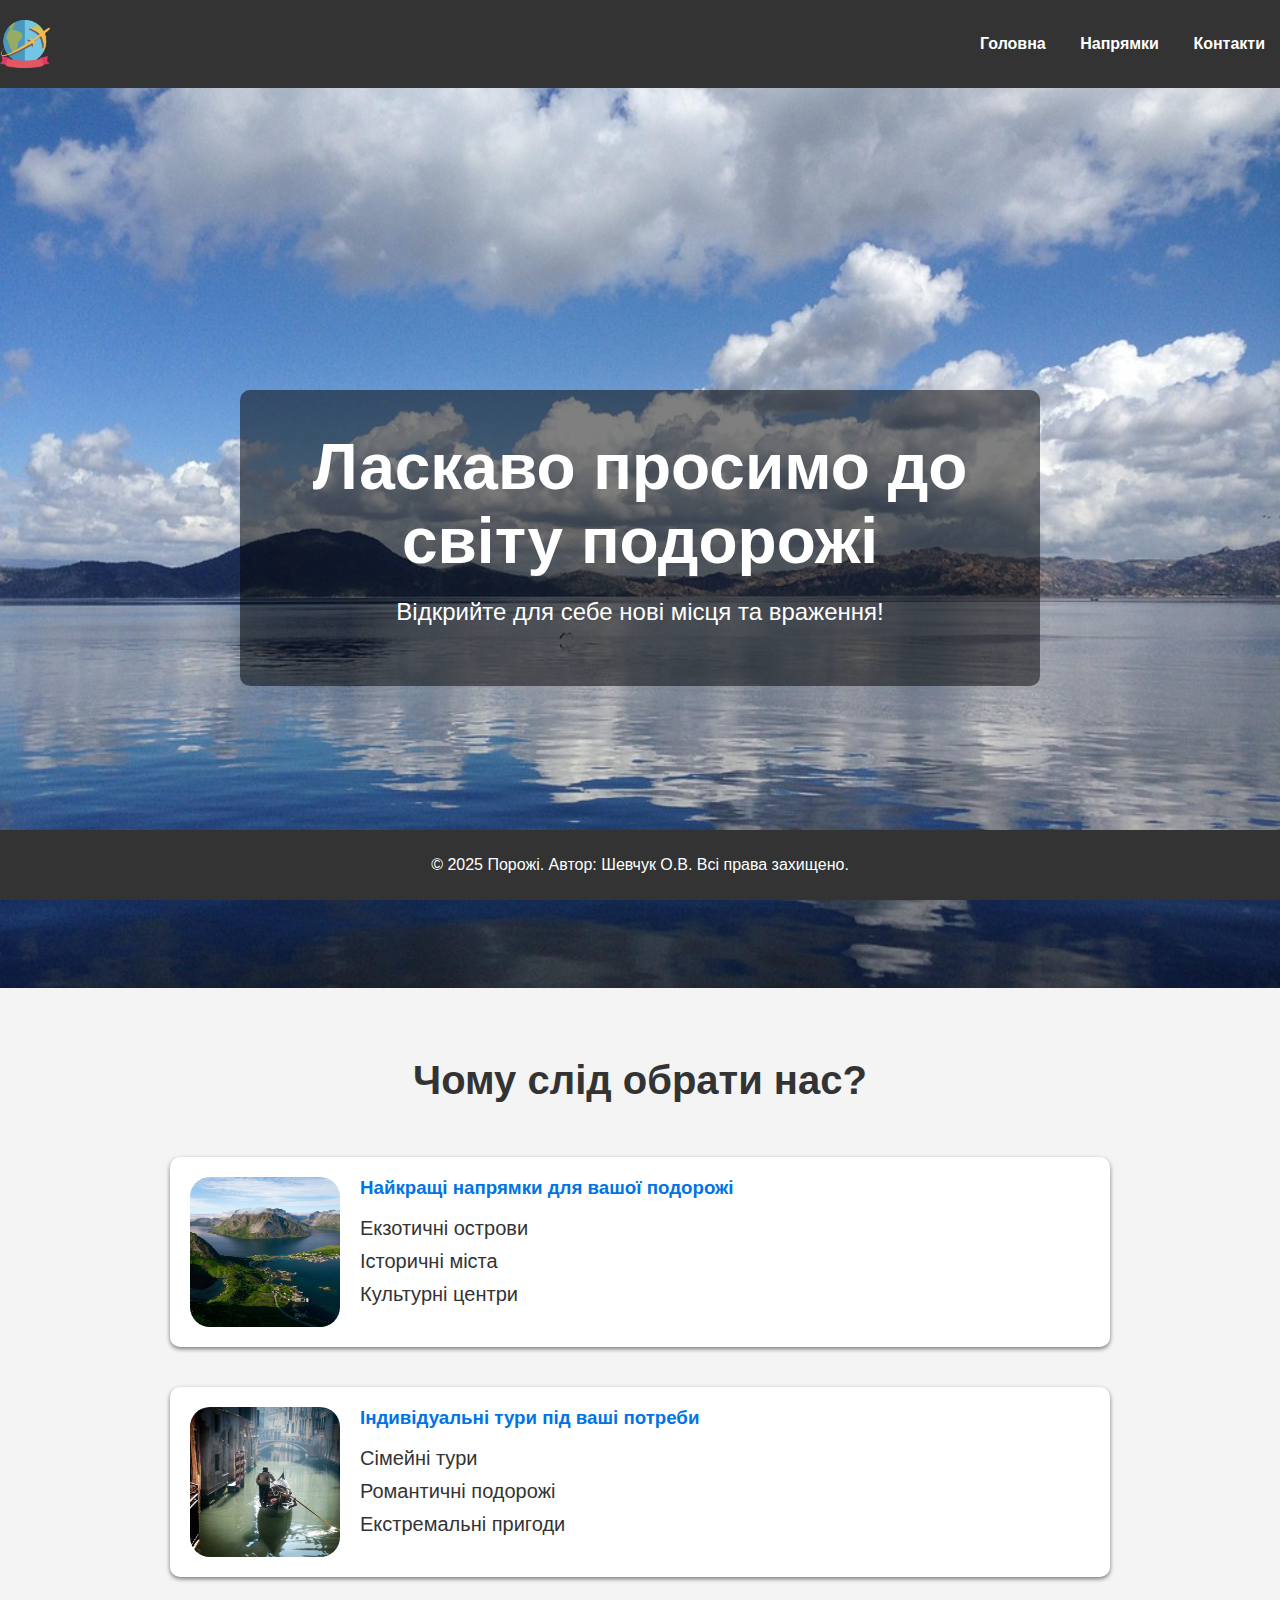
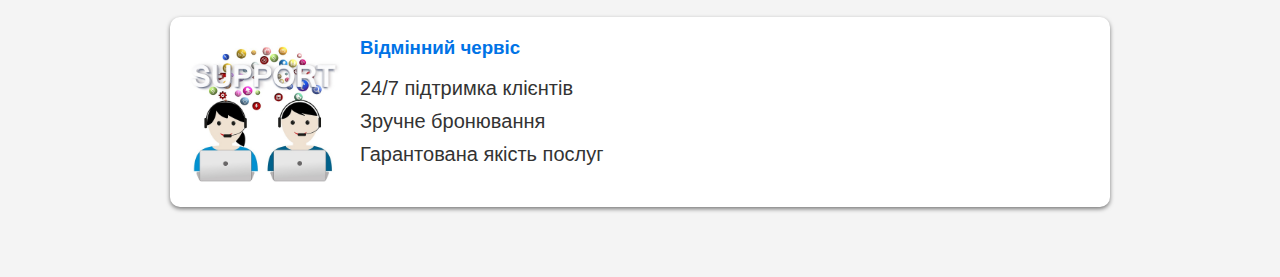
<file: index.html>
<!DOCTYPE html>
<html>
	<head>
		<meta charset="utf-8">
		<meta name="viewport" content="width=device-width, initial-scale=1">
		<title>Подорожі - Головна</title>
		<link rel="stylesheet" type="text/css" href="style.css">
	</head>
	<body>
		<header class="head">
			<img src="logo.png" class="logo" alt="логотип">
			<nav class="menu">
				<ul class="menu-links">
					<li class="menu-item">
						<a href="index.html" class="menu-item-link">Головна</a>
					</li>
					<li class="menu-item">
						<a href="destinations.html" class="menu-item-link">Напрямки</a>
					</li>
					<li class="menu-item">
						<a href="contact.html" class="menu-item-link">Контакти</a>
					</li>
				</ul>
			</nav>
		</header>

		<section class="hero">
			<div class="hero-info">
				<h1 class="hero-title">Ласкаво просимо до світу подорожі</h1>
				<p class="hero-text">Відкрийте для себе нові місця та враження!</p>
			</div>
		</section>

		<section class="intro">
			<h2 class="into-title">Чому слід обрати нас?</h2>
			<div class="card">
				<img src="img1.jpg" class="card-img" alt="Найкращі напрямки">
				<div class="card-content">
					<h3 class="card-title">Найкращі напрямки для вашої подорожі</h3>
					<ul class="card-list">
						<li class="card-list-item">Екзотичні острови</li>
						<li class="card-list-item">Історичні міста</li>
						<li class="card-list-item">Культурні центри</li>
					</ul>
				</div>
			</div>
			<div class="card">
				<img src="img2.jpg" class="card-img" alt="Індивідуальні тури">
				<div class="card-content">
					<h3 class="card-title">Індивідуальні тури під ваші потреби</h3>
					<ul class="card-list">
						<li class="card-list-item">Сімейні тури</li>
						<li class="card-list-item">Романтичні подорожі</li>
						<li class="card-list-item">Екстремальні пригоди</li>
					</ul>
				</div>
			</div>
			<div class="card">
				<img src="img3.jpg" class="card-img" alt="Сервіс">
				<div class="card-content">
					<h3 class="card-title">Відмінний червіс</h3>
					<ul class="card-list">
						<li class="card-list-item">24/7 підтримка клієнтів</li>
						<li class="card-list-item">Зручне бронювання</li>
						<li class="card-list-item">Гарантована якість послуг</li>
					</ul>
				</div>
			</div>			
		</section>

		<footer class="footer">
			<p class="footer-info">
				&copy; 2025 Порожі. Автор: Шевчук О.В. Всі права захищено.
			</p>
		</footer>

	</body>
</html>
</file>
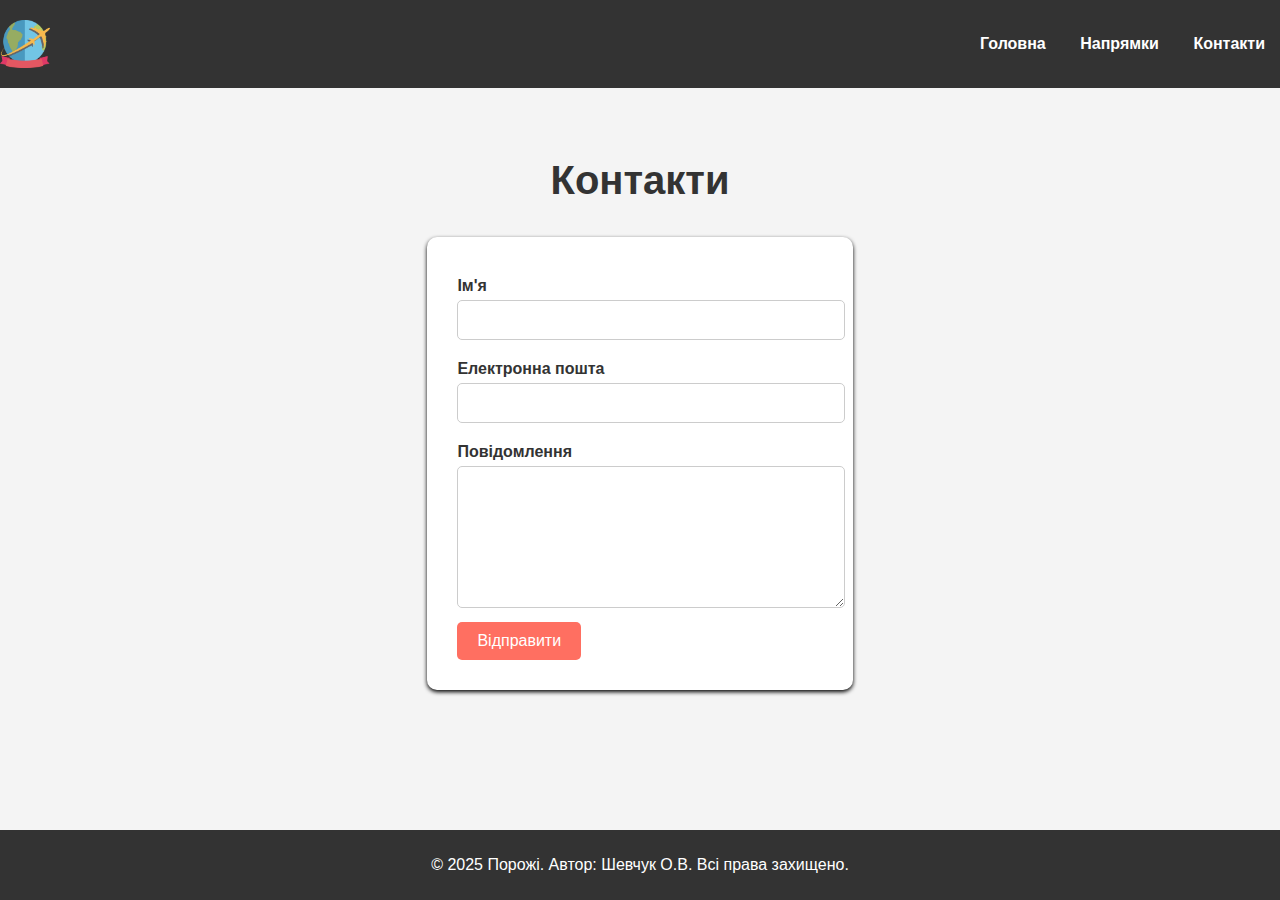
<file: contact.html>
<!DOCTYPE html>
<html>
	<head>
		<meta charset="utf-8">
		<meta name="viewport" content="width=device-width, initial-scale=1">
		<title>Подорожі - Головна</title>
		<link rel="stylesheet" type="text/css" href="style.css">
	</head>
	<body>
		<header class="head">
			<img src="logo.png" class="logo" alt="логотип">
			<nav class="menu">
				<ul class="menu-links">
					<li class="menu-item">
						<a href="index.html" class="menu-item-link">Головна</a>
					</li>
					<li class="menu-item">
						<a href="destinations.html" class="menu-item-link">Напрямки</a>
					</li>
					<li class="menu-item">
						<a href="contact.html" class="menu-item-link">Контакти</a>
					</li>
				</ul>
			</nav>
		</header>

		<section class="contact">
			<h2 class="contact-title">Контакти</h2>
			<form class="form">
				<label for="name" class="form-label">Ім'я</label>
				<input type="text" id="name" class="form-input">
				<label for="email" class="form-label">Електронна пошта</label>
				<input type="email" id="email" class="form-input">
				<label for="message" class="form-label">Повідомлення</label>
				<textarea id="message" class="form-textarea"></textarea>
				<button type="submit" class="form-button">Відправити</button>
			</form>
		</section>

		<footer class="footer">
			<p class="footer-info">
				&copy; 2025 Порожі. Автор: Шевчук О.В. Всі права захищено.
			</p>
		</footer>

	</body>
</html>
</file>
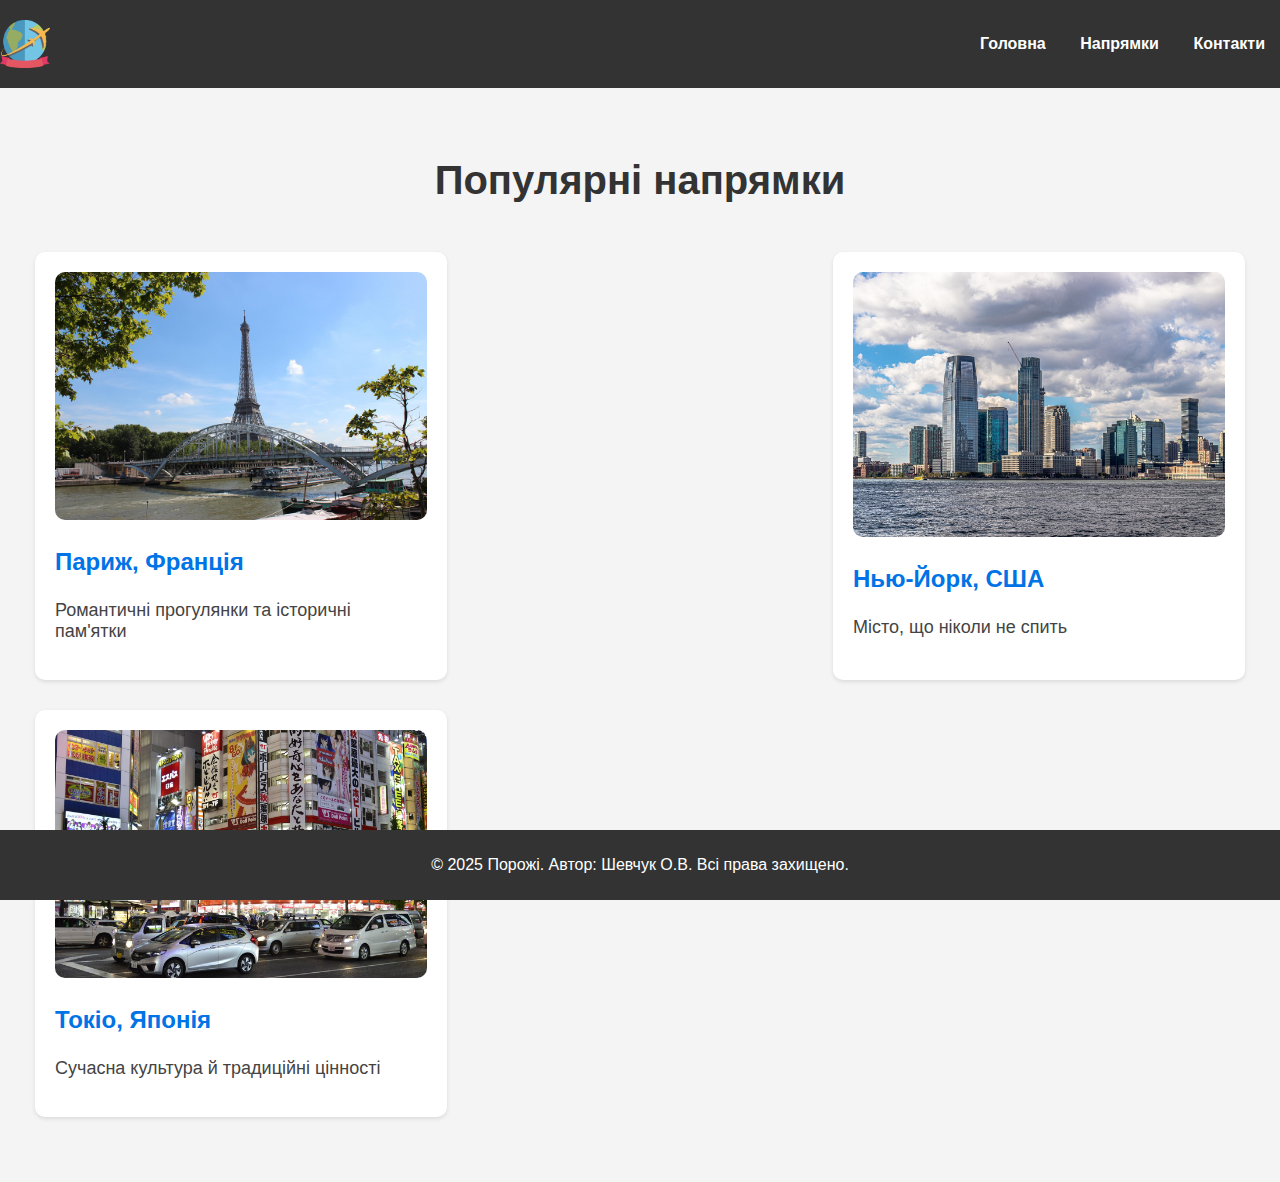
<file: destinations.html>
<!DOCTYPE html>
<html>
	<head>
		<meta charset="utf-8">
		<meta name="viewport" content="width=device-width, initial-scale=1">
		<title>Подорожі - Напрямки</title>
		<link rel="stylesheet" type="text/css" href="style.css">
	</head>
	<body>
		<header class="head">
			<img src="logo.png" class="logo" alt="логотип">
			<nav class="menu">
				<ul class="menu-links">
					<li class="menu-item">
						<a href="index.html" class="menu-item-link">Головна</a>
					</li>
					<li class="menu-item">
						<a href="destinations.html" class="menu-item-link">Напрямки</a>
					</li>
					<li class="menu-item">
						<a href="contact.html" class="menu-item-link">Контакти</a>
					</li>
				</ul>
			</nav>
		</header>

		<section class="destinations">
			<h2 class="destinations-title">Популярні напрямки</h2>
			<div class="destinations-container">
				<div class="destination">
					<img src="paris.jpg" class="destination-img" alt="Париж">
					<h3 class="destination-title">Париж, Франція</h3>
					<p class="destination-text">Романтичні прогулянки та історичні пам'ятки</p>
				</div>
				<div class="destination">
					<img src="newyork.jpg" class="destination-img" alt="Нью-Йорк">
					<h3 class="destination-title">Нью-Йорк, США</h3>
					<p class="destination-text">Місто, що ніколи не спить</p>
				</div>
				<div class="destination">
					<img src="tokyo.jpg" class="destination-img" alt="Токіо">
					<h3 class="destination-title">Токіо, Японія</h3>
					<p class="destination-text">Сучасна культура й традиційні цінності</p>
				</div>
			</div>
		</section>

		<footer class="footer">
			<p class="footer-info">
				&copy; 2025 Порожі. Автор: Шевчук О.В. Всі права захищено.
			</p>
		</footer>

	</body>

</html>
</file>
<file: style.css>
body{
	margin: 0;
	padding: 0;
	font-family: Arial, sans-serif;
	color: #333;
	background-color: #f4f4f4;
}
.head{
	display: flex;
	justify-content: space-between;
	align-items: center;
	background-color: #333;
	color: #fff;
	padding: 20px 0;
}
.logo{
	width: 50px;
}
.menu-links{
	margin: 0;
	padding: 0;
	list-style: none;
}
.menu-item{
	display: inline;
	margin: 0 15px;
}
.section-main-title{
	margin-top: 40px;
	margin-bottom: 20px;
	color: #fff;
	font-family: 'Lora', serif;
	font-size: 55px;
	font-weight: bold;
}
.section-main-subtitle{
	margin-bottom: 40px;
	color: #fff;
	font-size: 22px;
}
.section-main-button{
	background-color: #8fbc8f;
	border: none;
	border-radius: 25px;
	color: #fff;
	font-weight: bold;
	text-transform: uppercase;
	padding: 12px 30px;
	cursor: pointer;
}
.menu-item-link{
	color: white;
	text-decoration: none;
	font-weight: bold;
}
.menu-item-link:hover{
	color: #ff6f61;
}
.hero{
	display: flex;
	align-items: center;
	justify-content: center;
	text-align: center;
	background: url(heroback.jpg) no-repeat center center / cover;
	height: 100vh;
	color: white;
}
.hero-info{
	background-color: rgba(0, 0, 0, 0.5);
	padding: 40px;
	border-radius: 10px;
	width: 720px;
}
.hero-title{
	font-size: 64px;
	margin: 0;
}
.hero-text{
	font-size: 24px;
	margin: 20px 0;
}
.intro,
.destinations,
.contact{
	display: flex;
	flex-direction: column;
	align-items: center;
	padding: 50px 20px;
}
.into-title,
.destinations-title,
.contact-title{
	font-size: 40px;
	color: #333;
	margin-top: 20px;
}
.card{
	display: flex;
	flex-direction: row;
	margin: 20px 0;
	padding: 20px;
	width: 900px;
	background-color: white;
	border-radius: 10px;
	box-shadow: 0 2px 4px rgba(0, 0, 0, 0.5);
}
.card-img{
	width: 150px;
	height: 150px;
	border-radius: 20px;
	margin-right: 20px;
}
.card-content{
	text-align: left;
}
.card-title{
	margin-top: 0;
	color: #0073e6;
}
.card-list{
	padding: 0;
	list-style: none;
}
.card-list-item{
	margin: 10px 0;
	font-size: 20px;
}
.footer{
	padding: 10px 0;
	background-color: #333;
	color: #fff;
	text-align: center;
	position: fixed;
	bottom: 0;
	width: 100%;
}
.destinations-container{
	display: flex;
	justify-content: space-between;
	flex-wrap: wrap;
}
.destination{
	background-color: #fff;
	border-radius: 10px;
	padding: 20px;
	width: 30%;
	margin: 15px;
	box-shadow: 0 2px 4px rgba(0, 0, 0, 0.1);
}
.destination:hover{
	box-shadow: 0 2px 4px rgba(0, 0, 0, 0.5);
}
.destination-img{
	width: 100%;
	border-radius: 10px;
}
.destination-title{
	font-size: 24px;
	color: #0073e6;
}
.destination-text{
	font-size: 18px;
	color: #444;
}
.form{
	background-color: #fff;
	padding: 30px;
	border-radius: 10px;
	box-shadow: 0 2px 4px rgba(0, 0, 0, 1.0);
	max-width: 600px;
}
.form-label{
	display: block;
	font-weight: bold;
	margin: 10px 0 5px 0;
}
.form-input,
.form-textarea{
	width: 100%;
	margin-bottom: 10px;
	padding: 10px;
	border: 1px solid #ccc;
	border-radius: 5px;
	font-size: 16px;
}
.form-textarea{
	min-height: 120px;
	resize: vertical;
}
.form-button{
	padding: 10px 20px;
	border: none;
	border-radius: 5px;
	background-color: #ff6f61;
	color: #fff;
	font-size: 16px;
	cursor: pointer;
}
.form-button:hover{
	background-color: #e55a50;
}
</file>
